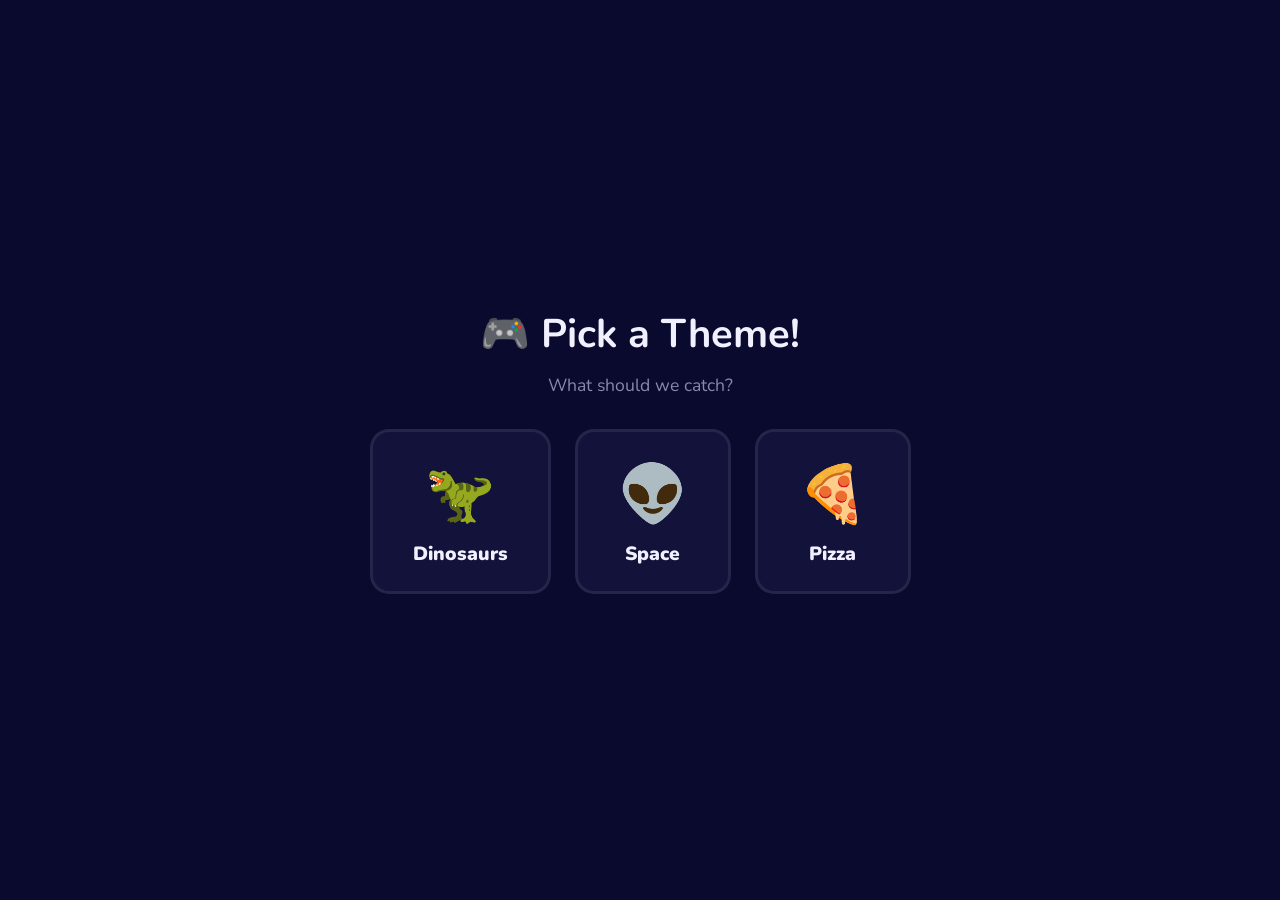
<file: demo-game/index.html>
<!DOCTYPE html>
<html lang="en">
<head>
  <meta charset="UTF-8">
  <meta name="viewport" content="width=device-width, initial-scale=1.0">
  <title>Catch Game!</title>
  <style>
    @import url('https://fonts.googleapis.com/css2?family=Nunito:wght@700;900&display=swap');

    *, *::before, *::after { box-sizing: border-box; margin: 0; padding: 0; }

    body {
      background: #0a0a2e;
      font-family: 'Nunito', system-ui, sans-serif;
      color: #f0f0ff;
      overflow: hidden;
      height: 100vh;
      display: flex;
      flex-direction: column;
      user-select: none;
    }

    /* --- Theme Picker --- */
    #theme-picker {
      position: absolute;
      inset: 0;
      display: flex;
      flex-direction: column;
      align-items: center;
      justify-content: center;
      z-index: 20;
      background: #0a0a2e;
    }

    #theme-picker h1 {
      font-size: 2.5rem;
      margin-bottom: 0.3em;
    }

    #theme-picker p {
      color: #8888aa;
      margin-bottom: 2rem;
      font-size: 1.1rem;
    }

    .theme-options {
      display: flex;
      gap: 1.5rem;
    }

    .theme-btn {
      background: #12123a;
      border: 3px solid rgba(255,255,255,0.08);
      border-radius: 1.2rem;
      padding: 1.5rem 2.5rem;
      cursor: pointer;
      display: flex;
      flex-direction: column;
      align-items: center;
      gap: 0.5rem;
      transition: transform 0.2s, border-color 0.2s;
      color: #f0f0ff;
      font-family: inherit;
    }

    .theme-btn:hover {
      transform: translateY(-5px);
      border-color: #00d4ff;
    }

    .theme-btn .emoji { font-size: 3.5rem; }
    .theme-btn .name { font-size: 1.2rem; font-weight: 900; }

    /* --- HUD --- */
    #hud {
      display: flex;
      justify-content: space-between;
      align-items: center;
      padding: 0.8rem 1.5rem;
      font-weight: 900;
      font-size: 1.3rem;
      z-index: 10;
      position: relative;
    }

    #hud .score-label { color: #00d4ff; }
    #hud .timer-label { color: #ff3e8a; }
    #hud .lives-label { color: #ffd93d; }

    /* --- Canvas --- */
    #game-canvas {
      flex: 1;
      display: block;
      width: 100%;
    }

    /* --- Game Over --- */
    #game-over {
      position: absolute;
      inset: 0;
      display: none;
      flex-direction: column;
      align-items: center;
      justify-content: center;
      background: rgba(10,10,46,0.92);
      z-index: 15;
    }

    #game-over.show { display: flex; }

    #game-over h1 { font-size: 3rem; margin-bottom: 0.3em; }
    #game-over .final-score { font-size: 1.8rem; color: #00d4ff; margin-bottom: 1.5rem; }

    #play-again {
      background: linear-gradient(135deg, #ff3e8a, #a78bfa);
      border: none;
      color: white;
      font-family: inherit;
      font-size: 1.3rem;
      font-weight: 900;
      padding: 0.8rem 2.5rem;
      border-radius: 100px;
      cursor: pointer;
      transition: transform 0.2s;
    }
    #play-again:hover { transform: scale(1.05); }
  </style>
</head>
<body>

<!-- Theme Picker -->
<div id="theme-picker">
  <h1>🎮 Pick a Theme!</h1>
  <p>What should we catch?</p>
  <div class="theme-options">
    <button class="theme-btn" data-theme="dino">
      <span class="emoji">🦖</span>
      <span class="name">Dinosaurs</span>
    </button>
    <button class="theme-btn" data-theme="space">
      <span class="emoji">👽</span>
      <span class="name">Space</span>
    </button>
    <button class="theme-btn" data-theme="pizza">
      <span class="emoji">🍕</span>
      <span class="name">Pizza</span>
    </button>
  </div>
</div>

<!-- HUD -->
<div id="hud" style="display:none;">
  <span class="score-label">Score: <span id="score">0</span></span>
  <span class="timer-label">Time: <span id="timer">30</span>s</span>
  <span class="lives-label">Lives: <span id="lives"></span></span>
</div>

<!-- Game Canvas -->
<canvas id="game-canvas" style="display:none;"></canvas>

<!-- Game Over -->
<div id="game-over">
  <h1>🎉 Game Over!</h1>
  <div class="final-score">Score: <span id="final-score">0</span></div>
  <button id="play-again">Play Again</button>
</div>

<script>
(function() {
  'use strict';

  /* --- Theme Data --- */
  var themes = {
    dino: {
      items: ['🦕', '🦖', '🥚', '🌿', '🦴'],
      bad:   ['☄️', '🌋'],
      player: '🧑',
      bg:     '#0a1a0a'
    },
    space: {
      items: ['⭐', '🪐', '🌙', '🚀', '👾'],
      bad:   ['☄️', '🛸'],
      player: '🧑‍🚀',
      bg:     '#05051a'
    },
    pizza: {
      items: ['🍕', '🧀', '🍅', '🫓', '🌶️'],
      bad:   ['🥦', '🧅'],
      player: '🍽️',
      bg:     '#1a0a05'
    }
  };

  var currentTheme = null;

  /* --- DOM --- */
  var picker    = document.getElementById('theme-picker');
  var hud       = document.getElementById('hud');
  var canvas    = document.getElementById('game-canvas');
  var ctx       = canvas.getContext('2d');
  var scoreEl   = document.getElementById('score');
  var timerEl   = document.getElementById('timer');
  var livesEl   = document.getElementById('lives');
  var overPanel = document.getElementById('game-over');
  var finalEl   = document.getElementById('final-score');
  var againBtn  = document.getElementById('play-again');

  /* --- Game State --- */
  var score, lives, timeLeft, items, player, gameRunning, timerInterval;
  var PLAYER_SIZE, ITEM_SIZE, SPEED_MIN, SPEED_MAX;

  /* --- Theme Selection --- */
  var themeBtns = document.querySelectorAll('.theme-btn');
  themeBtns.forEach(function(btn) {
    btn.addEventListener('click', function() {
      currentTheme = themes[btn.dataset.theme];
      document.body.style.background = currentTheme.bg;
      picker.style.display = 'none';
      startGame();
    });
  });

  againBtn.addEventListener('click', function() {
    overPanel.classList.remove('show');
    startGame();
  });

  /* --- Resize --- */
  function resize() {
    canvas.width  = window.innerWidth;
    canvas.height = window.innerHeight - hud.offsetHeight;
    PLAYER_SIZE = Math.max(40, canvas.width * 0.06);
    ITEM_SIZE   = Math.max(28, canvas.width * 0.04);
  }

  window.addEventListener('resize', resize);

  /* --- Start --- */
  function startGame() {
    hud.style.display = 'flex';
    canvas.style.display = 'block';
    resize();

    score = 0;
    lives = 3;
    timeLeft = 30;
    items = [];
    gameRunning = true;
    SPEED_MIN = 2;
    SPEED_MAX = 5;

    player = {
      x: canvas.width / 2,
      y: canvas.height - PLAYER_SIZE - 10,
      emoji: currentTheme.player
    };

    scoreEl.textContent = score;
    timerEl.textContent = timeLeft;
    updateLivesDisplay();

    clearInterval(timerInterval);
    timerInterval = setInterval(function() {
      timeLeft--;
      timerEl.textContent = timeLeft;
      // Speed up over time
      SPEED_MIN = 2 + (30 - timeLeft) * 0.08;
      SPEED_MAX = 5 + (30 - timeLeft) * 0.12;
      if (timeLeft <= 0) {
        endGame();
      }
    }, 1000);

    requestAnimationFrame(loop);
  }

  function updateLivesDisplay() {
    livesEl.textContent = '❤️'.repeat(Math.max(0, lives));
  }

  function endGame() {
    gameRunning = false;
    clearInterval(timerInterval);
    finalEl.textContent = score;
    overPanel.classList.add('show');
  }

  /* --- Spawn --- */
  var spawnTimer = 0;
  function maybeSpawn(dt) {
    spawnTimer += dt;
    var interval = Math.max(300, 800 - (30 - timeLeft) * 15);
    if (spawnTimer > interval) {
      spawnTimer = 0;
      var allItems = currentTheme.items;
      var isBad = Math.random() < 0.2;
      var pool = isBad ? currentTheme.bad : allItems;
      var emoji = pool[Math.floor(Math.random() * pool.length)];
      items.push({
        x: ITEM_SIZE + Math.random() * (canvas.width - ITEM_SIZE * 2),
        y: -ITEM_SIZE,
        emoji: emoji,
        speed: SPEED_MIN + Math.random() * (SPEED_MAX - SPEED_MIN),
        bad: isBad
      });
    }
  }

  /* --- Input --- */
  var mouseX = null;
  canvas.addEventListener('mousemove', function(e) {
    mouseX = e.clientX;
  });

  canvas.addEventListener('touchmove', function(e) {
    e.preventDefault();
    mouseX = e.touches[0].clientX;
  }, { passive: false });

  canvas.addEventListener('touchstart', function(e) {
    mouseX = e.touches[0].clientX;
  }, { passive: true });

  /* --- Game Loop --- */
  var lastTime = 0;
  function loop(ts) {
    if (!gameRunning) return;

    var dt = lastTime ? ts - lastTime : 16;
    lastTime = ts;

    // Move player toward mouse/touch
    if (mouseX !== null) {
      var target = Math.max(PLAYER_SIZE / 2, Math.min(canvas.width - PLAYER_SIZE / 2, mouseX));
      player.x += (target - player.x) * 0.18;
    }

    // Spawn & update items
    maybeSpawn(dt);

    ctx.clearRect(0, 0, canvas.width, canvas.height);

    // Draw items
    for (var i = items.length - 1; i >= 0; i--) {
      var it = items[i];
      it.y += it.speed;

      // Collision with player
      var dx = it.x - player.x;
      var dy = it.y - player.y;
      var dist = Math.sqrt(dx * dx + dy * dy);
      if (dist < (PLAYER_SIZE + ITEM_SIZE) * 0.45) {
        if (it.bad) {
          lives--;
          updateLivesDisplay();
          if (lives <= 0) { endGame(); return; }
        } else {
          score += 10;
          scoreEl.textContent = score;
        }
        items.splice(i, 1);
        continue;
      }

      // Off screen
      if (it.y > canvas.height + ITEM_SIZE) {
        // Missing a good item costs nothing; missing bad is fine
        items.splice(i, 1);
        continue;
      }

      ctx.font = ITEM_SIZE + 'px serif';
      ctx.textAlign = 'center';
      ctx.textBaseline = 'middle';
      ctx.fillText(it.emoji, it.x, it.y);
    }

    // Draw player
    ctx.font = PLAYER_SIZE + 'px serif';
    ctx.textAlign = 'center';
    ctx.textBaseline = 'middle';
    ctx.fillText(player.emoji, player.x, player.y);

    requestAnimationFrame(loop);
  }

})();
</script>

</body>
</html>
</file>
